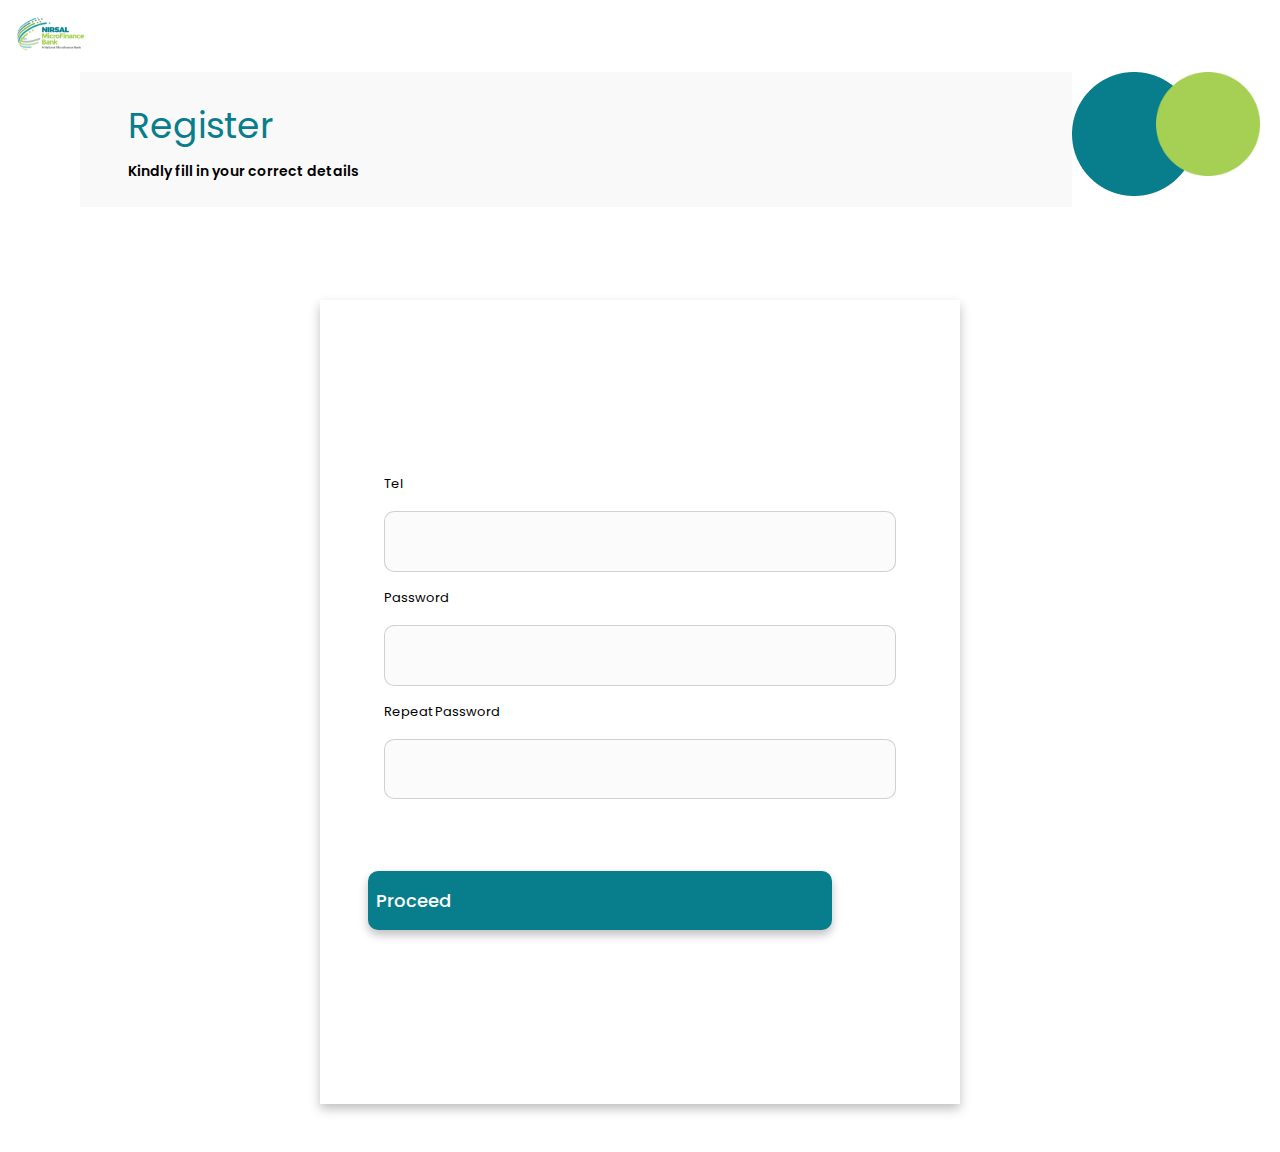
<file: html/register.html>
<!DOCTYPE html>
<html lang="en">

<head>
    <meta charset="UTF-8">
    <meta http-equiv="X-UA-Compatible" content="IE=edge">
    <meta name="viewport" content="width=device-width, initial-scale=1.0">
    <link rel="stylesheet" href="/css/style.css">
    <title>Register</title>
</head>

<body>

    <div class="topContainer2 white">
        <div class="loginlogo">
            <img src="/assets/logo.png" alt="NIRSAL Logo">
        </div>
    </div>

    <div class="loginContainer">
        <div class="ttContainer toptext">
            <h1>Register</h1>
            <p>Kindly fill in your correct details</p>
        </div>

        <div class="Ellipse1">
            <img src="../assets/Ellipse1.png" alt="Ellipse1" />
        </div>
        <div class="Ellipse2">
            <img src="../assets/Ellipse2.png" class="Ellipse2" alt="Ellipse2" />
        </div>
    </div>

    <form class="forms formBackground">
        <div class="inputContainer shadow">
            <label class="subtext" for="tel">Tel</label>
            <input id="info" type="tel" />

            <label class="subtext" for="Password">Password</label>
            <input id="info" type="email" />


            <label class="subtext" for="ReapeatPassword">Repeat Password</label>
            <input id="info" type="password" />

            <div class="controls">
                <a href="/html/completeRegistration.html" class="btn3 blue shadow">Proceed</a>
            </div>
        </div>
    </form>
</body>

</html>
</file>
<file: css/style.css>
@import url('https://fonts.googleapis.com/css2?family=Poppins:wght@200&display=swap');
    @import url("https://fonts.googleapis.com/css2?family=Montserrat:wght@400;500;600&display=swap");
    /* body */
    /* landingPage */
    
    * {
        margin: 0;
        padding: 0;
        text-decoration: none;
        box-sizing: border-box;
        font-family: 'Poppins', sans-serif;
    }
    
    .homepage {
        display: flex;
        flex-direction: column;
        width: 100%;
        height: 170vh;
        background-color: #E5E5E5;
    }
    
    .backgroundimage {
        display: flex;
        justify-content: center;
        width: 100%;
    }
    
    img {
        width: 100%;
    }
    
    .topContainer {
        display: flex;
        justify-content: space-between;
        width: 100%;
        height: 119px;
        background-color: whitesmoke;
        padding: 1.5rem;
    }
    
    .back {
        display: flex;
        padding: 1rem;
        justify-content: center;
        align-items: center;
        outline: none;
        cursor: pointer;
        border: none;
        color: white;
        margin-left: 77rem;
        font-size: 18px;
        font-weight: 500;
        font-style: normal;
    }
    
    .logo {
        display: flex;
        padding-left: 1rem;
    }
    
    .Container {
        display: flex;
        flex: 1;
        height: 100vh;
    }
    
    .background {
        background: url(../assets/Bg.png);
        background-repeat: no-repeat;
        background-size: cover;
    }
    
    .text {
        display: flex;
        flex-direction: column;
        justify-content: center;
        width: 100%;
    }
    
    .text h1 {
        margin-top: 4rem;
        display: flex;
        justify-content: center;
        color: #087E8C;
        font-size: 48px;
    }
    
    .text p {
        display: flex;
        justify-content: center;
        text-align: center;
        margin-top: 3rem;
        font-size: 18px;
    }
    
    .button {
        display: flex;
        justify-content: center;
    }
    /* LoginPage */
    
    .topContainer2 {
        display: flex;
        width: 100%;
        height: 8vh;
        background-color: white;
    }
    
    .loginlogo {
        padding-left: 1rem;
    }
    
    .loginContainer {
        display: flex;
        width: 100%;
        height: 20vh;
        background-color: #ffffff;
    }
    
    .ttContainer {
        display: flex;
        flex: 1;
        height: 15vh;
        background-color: rgba(247, 247, 247, 0.78);
        margin-left: 5rem;
    }
    
    .toptext {
        display: flex;
        flex-direction: column;
        justify-content: center;
    }
    
    .toptext h1 {
        font-size: 36px;
        color: #087E8C;
        font-style: normal;
        font-weight: 400;
        margin-left: 3rem;
    }
    
    .toptext p {
        font-size: 14px;
        color: black;
        font-style: normal;
        font-weight: 600;
        margin-left: 3rem;
        padding-top: 0.5rem;
    }
    /* form container */
    
    .forms {
        display: flex;
        flex-direction: column;
        grid-gap: 4%;
        height: 100vh;
        width: 100%;
        align-items: center;
        padding: 3rem;
    }
    
    .formsRegistration {
        display: grid;
        grid-template-columns: 45% 45%;
        flex-direction: row;
        width: 90%;
        padding: 5%;
        align-items: center;
        justify-content: center;
        border-radius: 5px;
        background-color: #ffffff;
    }
    
    .inputItem {
        display: grid;
        width: 100%;
        margin: 10px;
    }
    
    .shadow {
        box-shadow: 0px 5px 10px rgba(0, 0, 0, 0.25);
    }
    /* for the input values */
    
    .inputContainer {
        display: flex;
        flex-direction: column;
        justify-content: center;
        height: 100vh;
        width: 40rem;
        justify-content: center;
        padding: 3rem;
    }
    /* Text input value */
    
    #info {
        padding: 1.2rem;
        border: 1px solid rgba(0, 0, 0, 0.17);
        border-radius: 10px;
        margin-bottom: 1rem;
        margin: 1rem;
        background: rgba(246, 246, 246, 0.49);
    }
    
    .subtext {
        margin-bottom: 0.09rem;
        margin-left: 1rem;
        font-size: small;
    }
    
    .forget {
        font-size: small;
        margin-left: 1.2rem;
        margin-top: 0.5rem;
        color: #087E8C;
        width: 30%;
    }
    
    .forget:hover {
        border: none;
        transform: scale(1.1);
    }
    
    .controls {
        display: flex;
        justify-content: center;
        font-size: large;
    }
    /* Registration container */
    
    .register {
        font-size: 14px;
        font-weight: 400;
        margin-top: 2.5rem;
        margin-left: 0.5rem;
        color: rgba(0, 0, 0, 0.76);
        width: 50%;
    }
    
    .register a {
        color: #087E8C;
    }
    
    .register:hover {
        border: none;
        transform: scale(1.1);
    }
    
    .controls3 {
        display: flex;
        font-size: large;
        margin-left: 0.5rem;
    }
    
    #Rinfo {
        display: flex;
        grid-template-columns: 45%;
        padding: 1.2rem;
        width: 80%;
        border: 1px solid rgba(0, 0, 0, 0.17);
        border-radius: 10px;
        background: rgba(246, 246, 246, 0.49);
    }
    /* Application container */
    
    .mainContainer2 {
        width: 100%;
        height: 100vh;
        justify-content: center;
        background: url(../assets/Bg.png);
        background-repeat: no-repeat;
        background-size: cover;
    }
    
    .forms2 {
        display: flex;
        flex-direction: column;
        grid-gap: 4%;
        justify-content: center;
        height: 100vh;
        width: 520px;
        justify-content: center;
        padding: 3rem;
    }
    
    select {
        appearance: none;
    }
    
    .Container2 {
        display: flex;
        justify-content: center;
        flex: 1;
        height: 100vh;
        background: rgba(77, 76, 76, 0.49);
    }
    
    #Ainfo {
        display: flex;
        justify-content: center;
        padding: 1rem;
        border-radius: 10px;
        background: rgba(246, 246, 246, 0.49);
    }
    
    .subtext2 {
        margin-bottom: 0.2rem;
        margin-left: 0.2rem;
        font-size: large;
    }
    
    .Ellipse2 {
        margin-left: -20px;
    }
    /* buttons */
    
    Topbutton {
        display: flex;
    }
    
    .Tbtn {
        display: flex;
        padding: 1rem;
        justify-content: space-between;
        align-items: center;
        outline: none;
        cursor: pointer;
        border: none;
        color: white;
        font-size: 18px;
        font-weight: 500;
        font-style: normal;
    }
    
    .Tbtn:hover {
        border: none;
        transform: scale(1.1);
    }
    
    .Tbtn i {
        margin-left: 4rem;
    }
    
    .btn {
        display: flex;
        justify-content: space-between;
        align-items: center;
        height: 7vh;
        padding: 0.5rem;
        margin: 0.5rem;
        margin-top: 5rem;
        outline: none;
        cursor: pointer;
        border: none;
        color: white;
        font-weight: 500;
    }
    
    .btn:hover {
        border: none;
        transform: scale(1.1);
    }
    
    .btn i {
        margin-left: 6rem;
        margin-top: 0.5rem;
    }
    
    .blue {
        background-color: #087E8C;
        border-radius: 10px;
        width: 214px;
    }
    
    .green {
        background-color: #A5D053;
        border-radius: 10px;
        width: 214px;
    }
    
    .btn0 {
        display: flex;
        justify-content: center;
        align-items: center;
        height: 7vh;
        width: 95%;
        padding: 0.5rem;
        margin: 0.5rem;
        margin-top: 3rem;
        outline: none;
        cursor: pointer;
        border: none;
        color: white;
        font-weight: 500;
    }
    
    .btn0:hover {
        border: none;
        transform: scale(1.1);
    }
    
    .btn1 {
        display: flex;
        justify-content: space-between;
        align-items: center;
        height: 7vh;
        width: 95%;
        padding: 0.5rem;
        margin: 0.5rem;
        margin-top: 3rem;
        outline: none;
        cursor: pointer;
        border: none;
        color: white;
        font-weight: 500;
    }
    
    .btn1:hover {
        border: none;
        transform: scale(1.1);
    }
    
    .controls2 {
        display: flex;
        flex-direction: column;
        justify-content: center;
        height: 100vh;
        width: 320px;
        padding: 3rem;
    }
    
    .btn2 {
        display: flex;
        justify-content: space-between;
        align-items: center;
        height: 6.5vh;
        width: 50%;
        padding: 0.5rem;
        margin-top: 3.5rem;
        margin-right: 5rem;
        outline: none;
        cursor: pointer;
        border: none;
        color: white;
        font-weight: 500;
    }
    
    .btn2:hover {
        border: none;
        transform: scale(1.1);
    }
    
    .btn3 {
        display: flex;
        justify-content: space-between;
        align-items: center;
        height: 6.5vh;
        width: 100%;
        padding: 0.5rem;
        margin-top: 3.5rem;
        margin-right: 5rem;
        outline: none;
        cursor: pointer;
        border: none;
        color: white;
        font-weight: 500;
    }
    
    .btn3:hover {
        border: none;
        transform: scale(1.1);
    }
</file>
